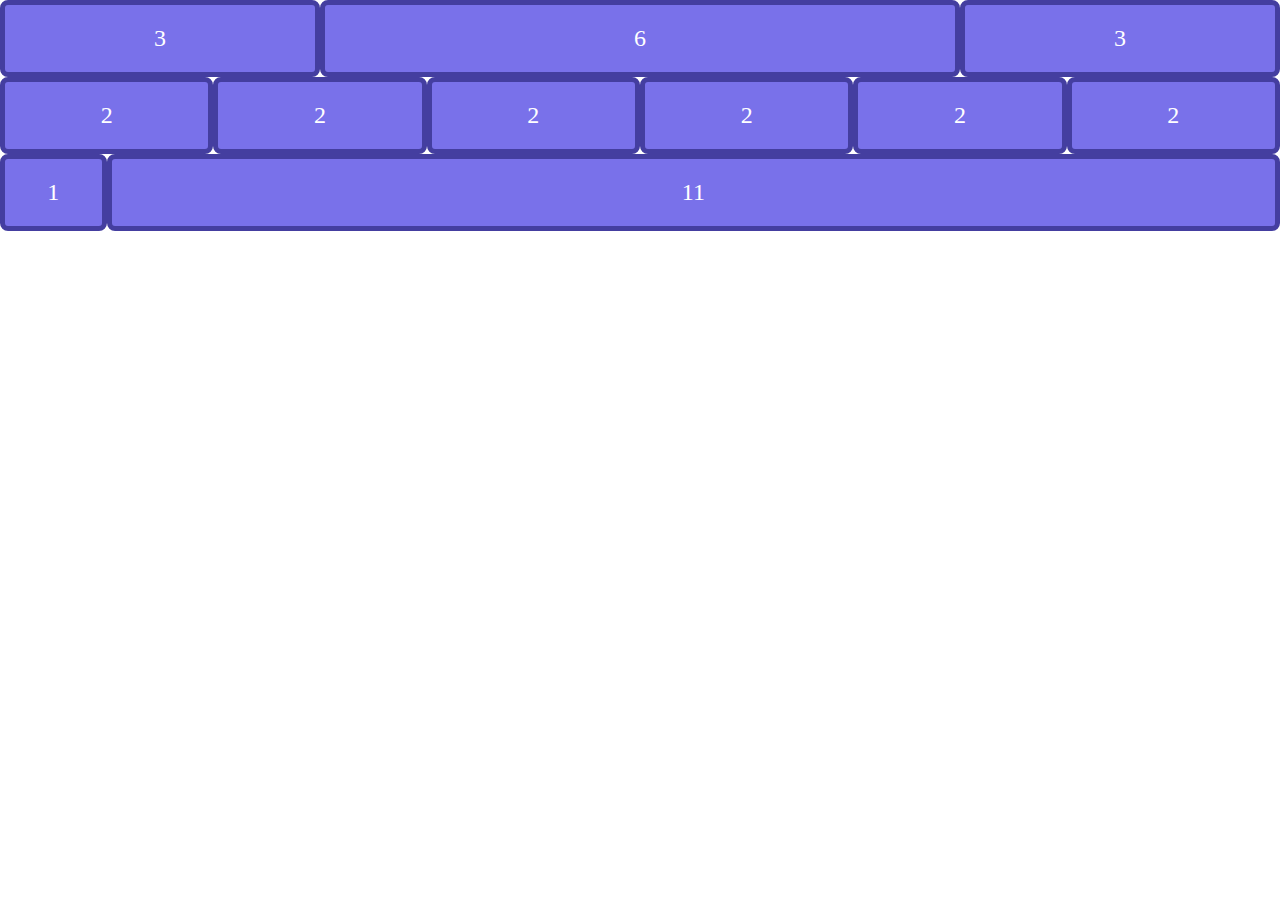
<file: Flex/5-exercice (grille responsive)/correction/index.html>
<!DOCTYPE html>
<html>

<head>
    <meta charset="utf-8" />
    <title>Flexbox CSS - Exercice 5</title>
    <link rel="stylesheet" type="text/css" href="base.css" />
    <link rel="stylesheet" type="text/css" href="flexbox-grid.css" />
    <link rel="stylesheet" type="text/css" href="styles.css" />
</head>

<body>
    <div class="flex-grid">
        <div class="row">
            <div class="item item-3">3</div>
            <div class="item item-6">6</div>
            <div class="item item-3">3</div>
        </div>
        <div class="row">
            <div class="item item-2">2</div>
            <div class="item item-2">2</div>
            <div class="item item-2">2</div>
            <div class="item item-2">2</div>
            <div class="item item-2">2</div>
            <div class="item item-2">2</div>
        </div>
        <div class="row">
            <div class="item item-1">1</div>
            <div class="item item-11">11</div>
        </div>
</body>

</html>
</file>
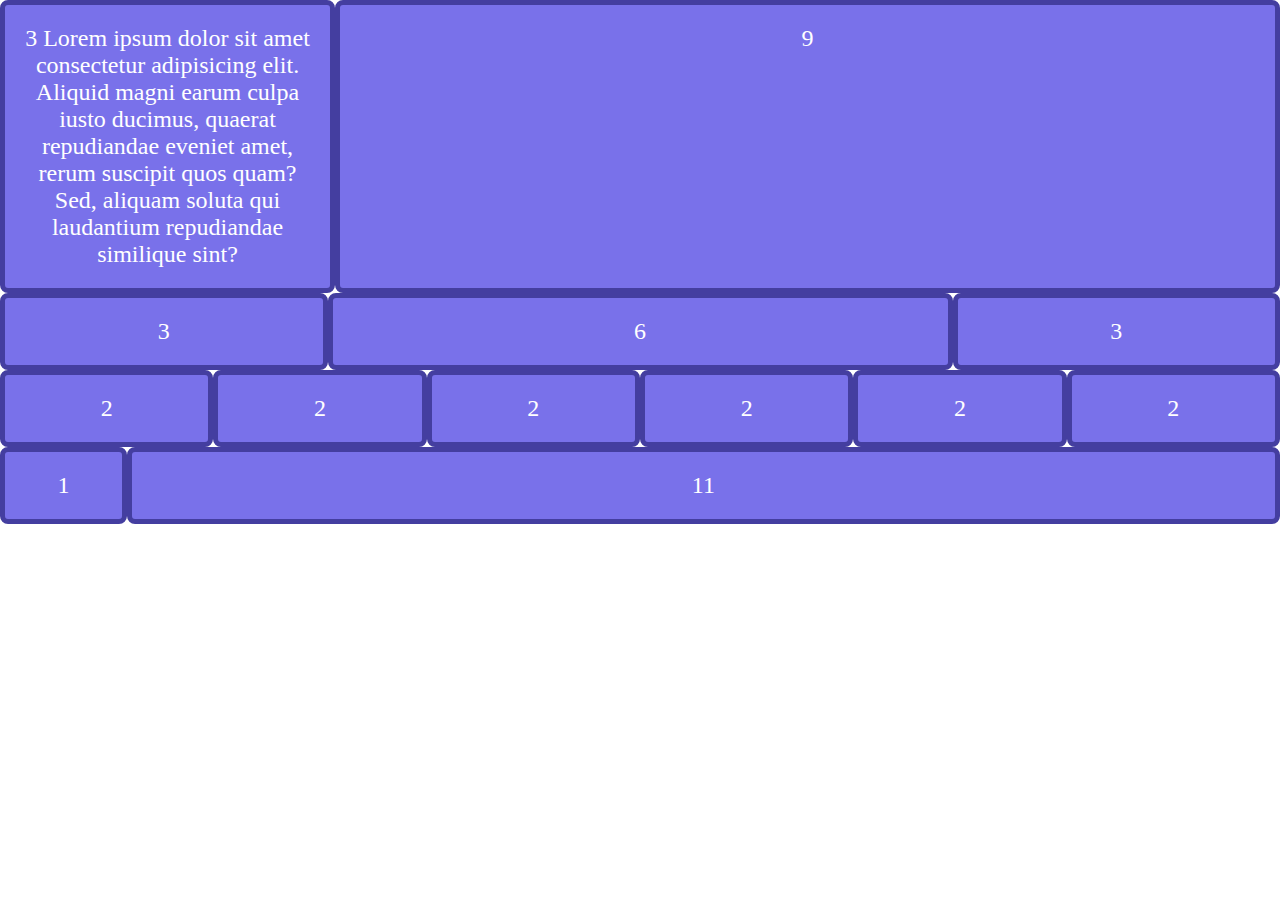
<file: Flex/5-exercice (grille responsive)/exercice/index.html>
<!DOCTYPE html>
<html>

<head>
    <meta charset="utf-8" />
    <title>Flexbox CSS - Exercice 5</title>
    <link rel="stylesheet" type="text/css" href="base.css" />
    <link rel="stylesheet" type="text/css" href="flexbox-grid.css" />
    <link rel="stylesheet" type="text/css" href="styles.css" />
</head>

<body>
    <div class="flex-grid">
        <div class="row">
            <div class="item item-3">3 Lorem ipsum dolor sit amet consectetur adipisicing elit. Aliquid magni earum culpa iusto ducimus, quaerat repudiandae eveniet amet, rerum suscipit quos quam? Sed, aliquam soluta qui laudantium repudiandae similique sint?</div>
            <div class="item item-9">9</div>
        </div>
        <div class="row">
            <div class="item item-3">3</div>
            <div class="item item-6">6</div>
            <div class="item item-3">3</div>
        </div>
        <div class="row">
            <div class="item item-2">2</div>
            <div class="item item-2">2</div>
            <div class="item item-2">2</div>
            <div class="item item-2">2</div>
            <div class="item item-2">2</div>
            <div class="item item-2">2</div>
        </div>
        <div class="row">
            <div class="item item-1">1</div>
            <div class="item item-11">11</div>
        </div>
</body>

</html>
</file>
<file: Flex/5-exercice (grille responsive)/correction/base.css>
body, html{
    padding: 0;
    margin: 0;
}
</file>
<file: Flex/5-exercice (grille responsive)/correction/flexbox-grid.css>
/* Votre code CSS pour la grille Flexbox */

.row{
    display: flex;
    flex-wrap: wrap;
}

.item{
    box-sizing: border-box;
    flex-grow: 1;
}

.item-1{
  flex-basis: 8.33%;
}
.item-2{
  flex-basis: 16.66%;
}
.item-3{
  flex-basis: 25%;
}
.item-4{
  flex-basis: 0.3%;
}
.item-5{
  flex-basis: 41.66%;
}
.item-6{
  flex-basis: 50%;
}
.item-7{
  flex-basis: 58.33%;
}
.item-8{
  flex-basis: 66.6%;
}
.item-9{
  flex-basis: 75%;
}
.item-10{
  flex-basis: 83.33%;
}
.item-11{
  flex-basis: 91.66%;
}
.item-12{
  flex-basis: 100%;
}

@media (max-width: 600px){
    .item-1, .item-2, .item-3{
        flex-basis: 50%;
    }
}

@media (max-width: 400px){
    .item-1, .item-2, .item-3, .item-4, .item-5, .item-6{
        flex-basis: 100%;
    }
}
</file>
<file: Flex/5-exercice (grille responsive)/correction/styles.css>
/* Votre code CSS "personnalisé" */

.item{
	color: white;
	background-color: #7971ea;
	border: 5px solid #443ea0;
	border-radius: 8px;
	padding: 20px 10px;
	font-size: 1.5em;
	text-align: center;
}
</file>
<file: Flex/5-exercice (grille responsive)/exercice/base.css>
body, html{
    padding: 0;
    margin: 0;
}
</file>
<file: Flex/5-exercice (grille responsive)/exercice/flexbox-grid.css>
/* Votre code CSS pour la grille Flexbox */

/* .flex-grid{
    display: flex;
    flex-wrap: wrap;
} */

.row{
    display: flex;
    flex-basis: 100%;
}

.item {
  /*box-sizing: border-box;    /*permet de faire passer les padding en interne */
}

.item-1{
    flex-basis: 8.33%;
}

.item-2{
    flex-basis: 16.66%;
}
.item-3{
    flex-basis: 25%;
}

.item-6{
    flex-basis: 50%;
}
.item-9{
    flex-basis: 75%;
}

.item-11{
    flex-basis: 96.66%;
}
</file>
<file: Flex/5-exercice (grille responsive)/exercice/styles.css>
/* Votre code CSS "personnalisé" */

.item{
	color: white;
	background-color: #7971ea;
	border: 5px solid #443ea0;
	border-radius: 8px;
	padding: 20px 10px;
	font-size: 1.5em;
	text-align: center;
}
</file>
